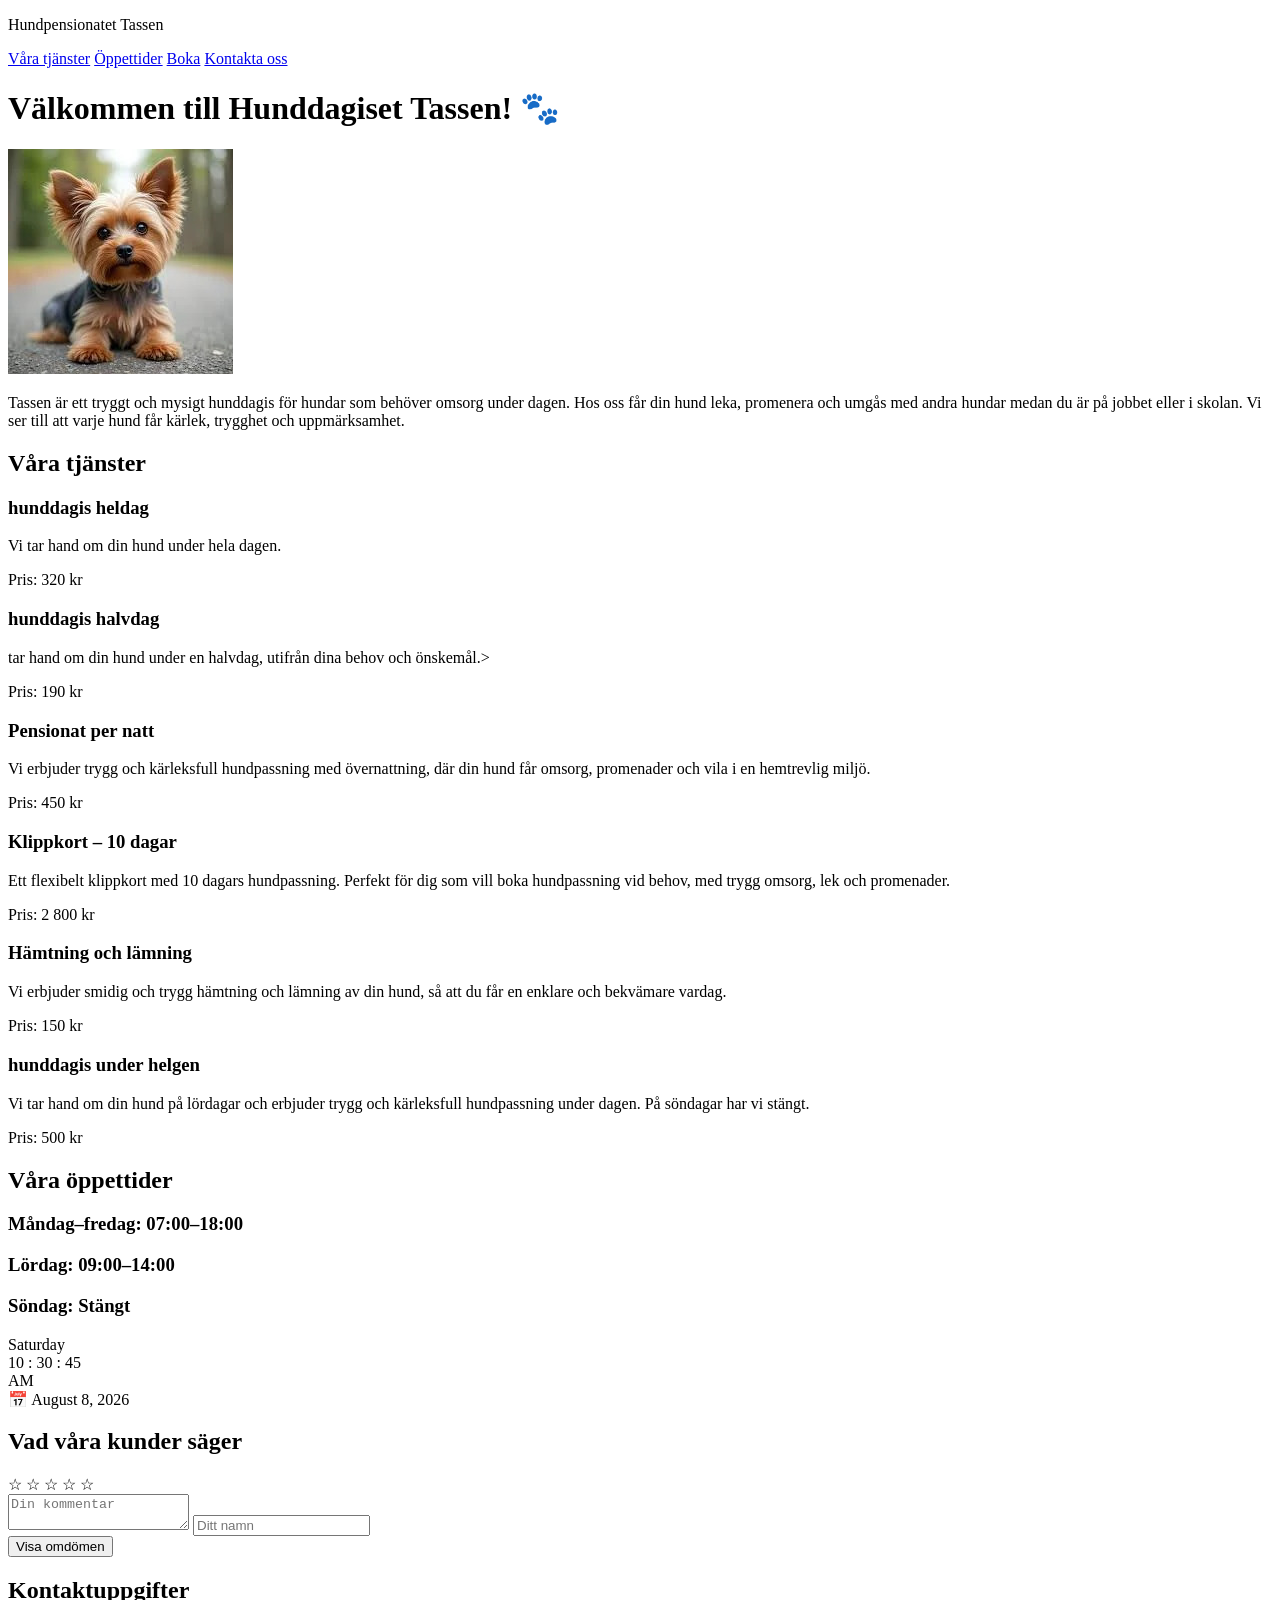
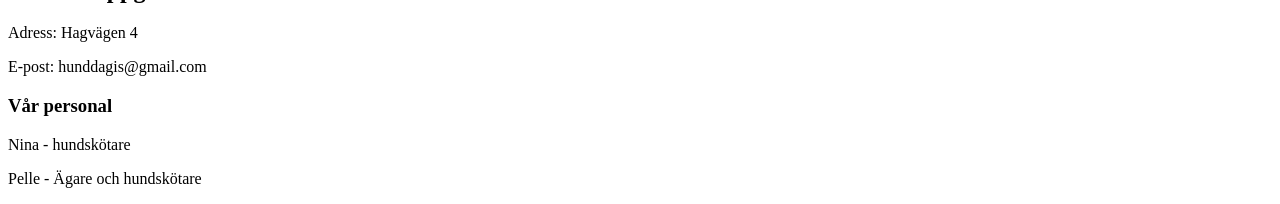
<file: index.html>
<!DOCTYPE html>
<html lang="sv">
<head>
    <meta charset="UTF-8">
    <meta name="viewport" content="width=device-width, initial-scale=1.0">
    <title>Hundpensionatet Tassen</title>
</head>
<body>

        <header>

          <p>Hundpensionatet Tassen</p>

           <nav>
               <div class="menu">
                    <a href="#tjanster">Våra tjänster</a>
                    <a href="#oppettider">Öppettider</a>
                    <a href="boka.html" target="_blank">Boka</a>
                    <a href="#kontakt">Kontakta oss</a>
                </div>
       
            </nav>
       </header>

      <h1 class="h1">Välkommen till Hunddagiset Tassen! 🐾</h1>

      <img class="img" src="../images/shopping.jpg" alt="En söt hund">

   
      <p class="intro">  
        Tassen är ett tryggt och mysigt hunddagis för hundar som behöver omsorg under dagen. Hos oss får din hund leka, 
        promenera och umgås med andra hundar medan du är på jobbet eller i skolan. Vi ser till att varje hund får kärlek, 
        trygghet och uppmärksamhet.
      </p>

        <section id="tjanster">
         <h2 class="h2">Våra tjänster</h2>



         <div class="tjanst-grid">
            <div class="tjanst">
               <h3>hunddagis heldag</h3>

               <p>
                  Vi tar hand om din hund under hela dagen.
               </p>
               <p>Pris: 320 kr</p>

            </div>

            <div class="tjanst">
                 <h3>hunddagis halvdag </h3>
                 <p> tar hand om din hund under en halvdag, utifrån dina behov och önskemål.></p>
                 <p>Pris: 190 kr</p>
            </div>


            <div class="tjanst">
                <h3>Pensionat per natt</h3>
                <p>Vi erbjuder trygg och kärleksfull hundpassning med övernattning, där din hund får omsorg, promenader och vila i en hemtrevlig miljö.</p>
                <p>Pris: 450 kr</p>
            </div>

            <div class="tjanst">
                 <h3>Klippkort – 10 dagar</h3>
                 <p>Ett flexibelt klippkort med 10 dagars hundpassning. Perfekt för dig som vill boka hundpassning vid behov, med trygg omsorg, lek och promenader.</p>
                 <p>Pris: 2 800 kr</p>
            </div>

            <div class="tjanst">
                 <h3>Hämtning och lämning</h3>
                 <p>Vi erbjuder smidig och trygg hämtning och lämning av din hund, så att du får en enklare och bekvämare vardag.</p>
                 <p>Pris: 150 kr</p>
            </div>

            <div class="tjanst">
                <h3>hunddagis under helgen</h3>
                <p>Vi tar hand om din hund på lördagar och erbjuder trygg och kärleksfull hundpassning under dagen. På söndagar har vi stängt.</p>
                <p>Pris: 500 kr</p>
            </div>

         </div>

        </section>




    <main class="clock-container">


        <!-- Clock Card -->
        <section class="clock-card">

            <section>

         
               <div id="oppettider">
                   <h2>Våra öppettider</h2>

                   <h3>Måndag–fredag: 07:00–18:00</h3>
                   <h3>Lördag: 09:00–14:00</h3>
                   <h3>Söndag: Stängt</h3>
               </div>

            </section>

                <!-- Day Indicator -->
               <div class="day-indicator">
                   <span class="day-dot"></span>
                   <span id="day">Saturday</span>
               </div>

                <!-- Digital Time -->
               <div class="time-wrapper">

                   <div class="time" id="time">
                      <span id="hours">10</span>
                      <span class="separator">:</span>
                      <span id="minutes">30</span>
                      <span class="separator">:</span>
                      <span id="seconds">45</span>
                    </div>
 
                  <!-- AM / PM -->
                   <span class="ampm" id="ampm">AM</span>

                </div>

                    <!-- Date -->
                   <div class="date-wrapper">
                     <span class="calendar-icon">📅</span>
                     <span id="date">August 8, 2026</span>
                   </div>

                   <div class="opening-status">
                     <span id="status-dot"></span>
                     <span id="status-text"></span>
                    </div>

        </section>
       
    </main>

    <section class="omdomen">
          <h2>Vad våra kunder säger</h2>
               
    
            <div id="betyg">
               <span>☆</span>
               <span>☆</span>
               <span>☆</span>
               <span>☆</span>
               <span>☆</span>
            </div>

             
        <div class="omdomen-grid">
                   
                     
                <label for="kommentar"></label>
                <textarea name="kommentar" id="kommentar" placeholder="Din kommentar" required ></textarea>
                
                <label for="namn"></label>
                <input type="text" name="namn" id="namn" placeholder="Ditt namn">
                    


                <div id="omdomen-item">


              
                 
                 </div>
                
        </div>

            <div id="visa-omdomen">

              <button id="knapp-omdomen">Visa omdömen</button>

            </div>

              
           

    </section> 

    <footer id="kontakt">
       <h2>Kontaktuppgifter</h2>

        <p>Adress: Hagvägen 4</p>
        <p>E-post: hunddagis@gmail.com</p>
      <h3>Vår personal</h3>
       <p>Nina - hundskötare</p>
       <p>Pelle - Ägare och hundskötare</p>
   </footer>






</body>
</html>
</file>
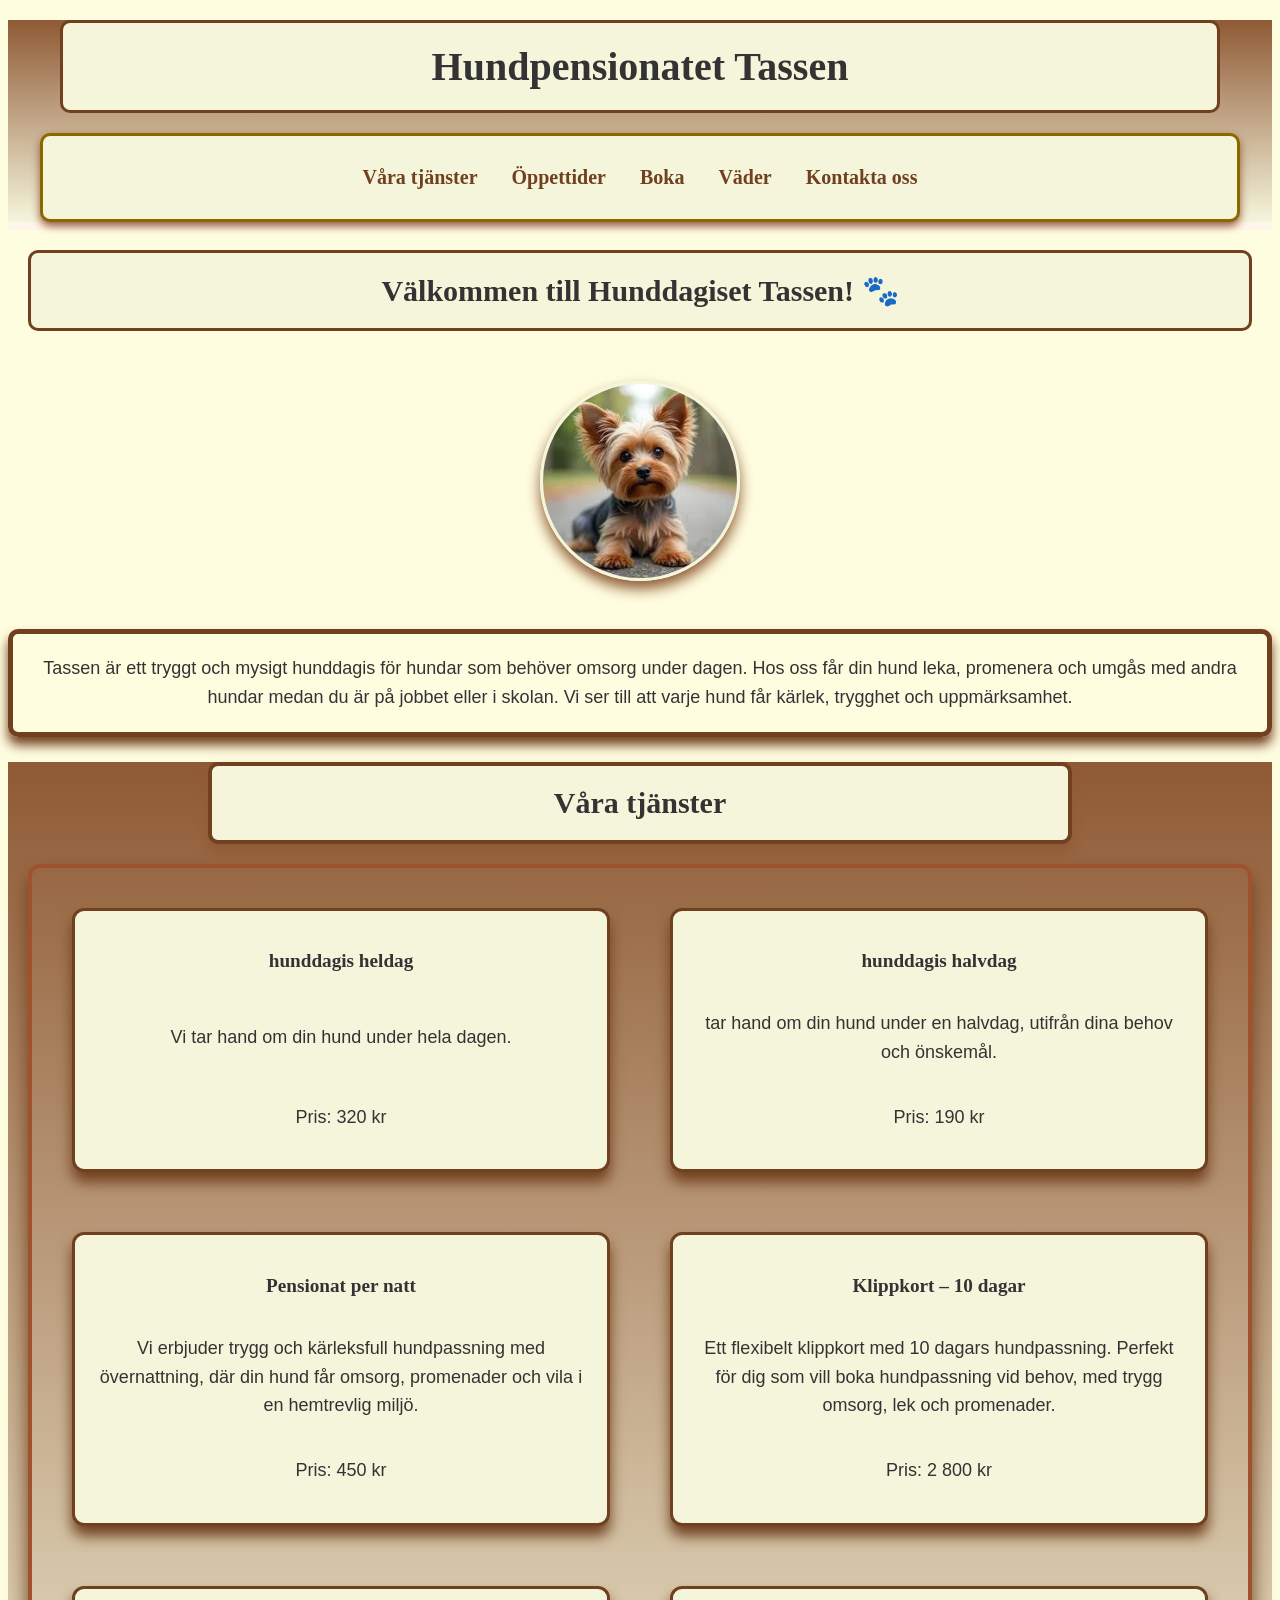
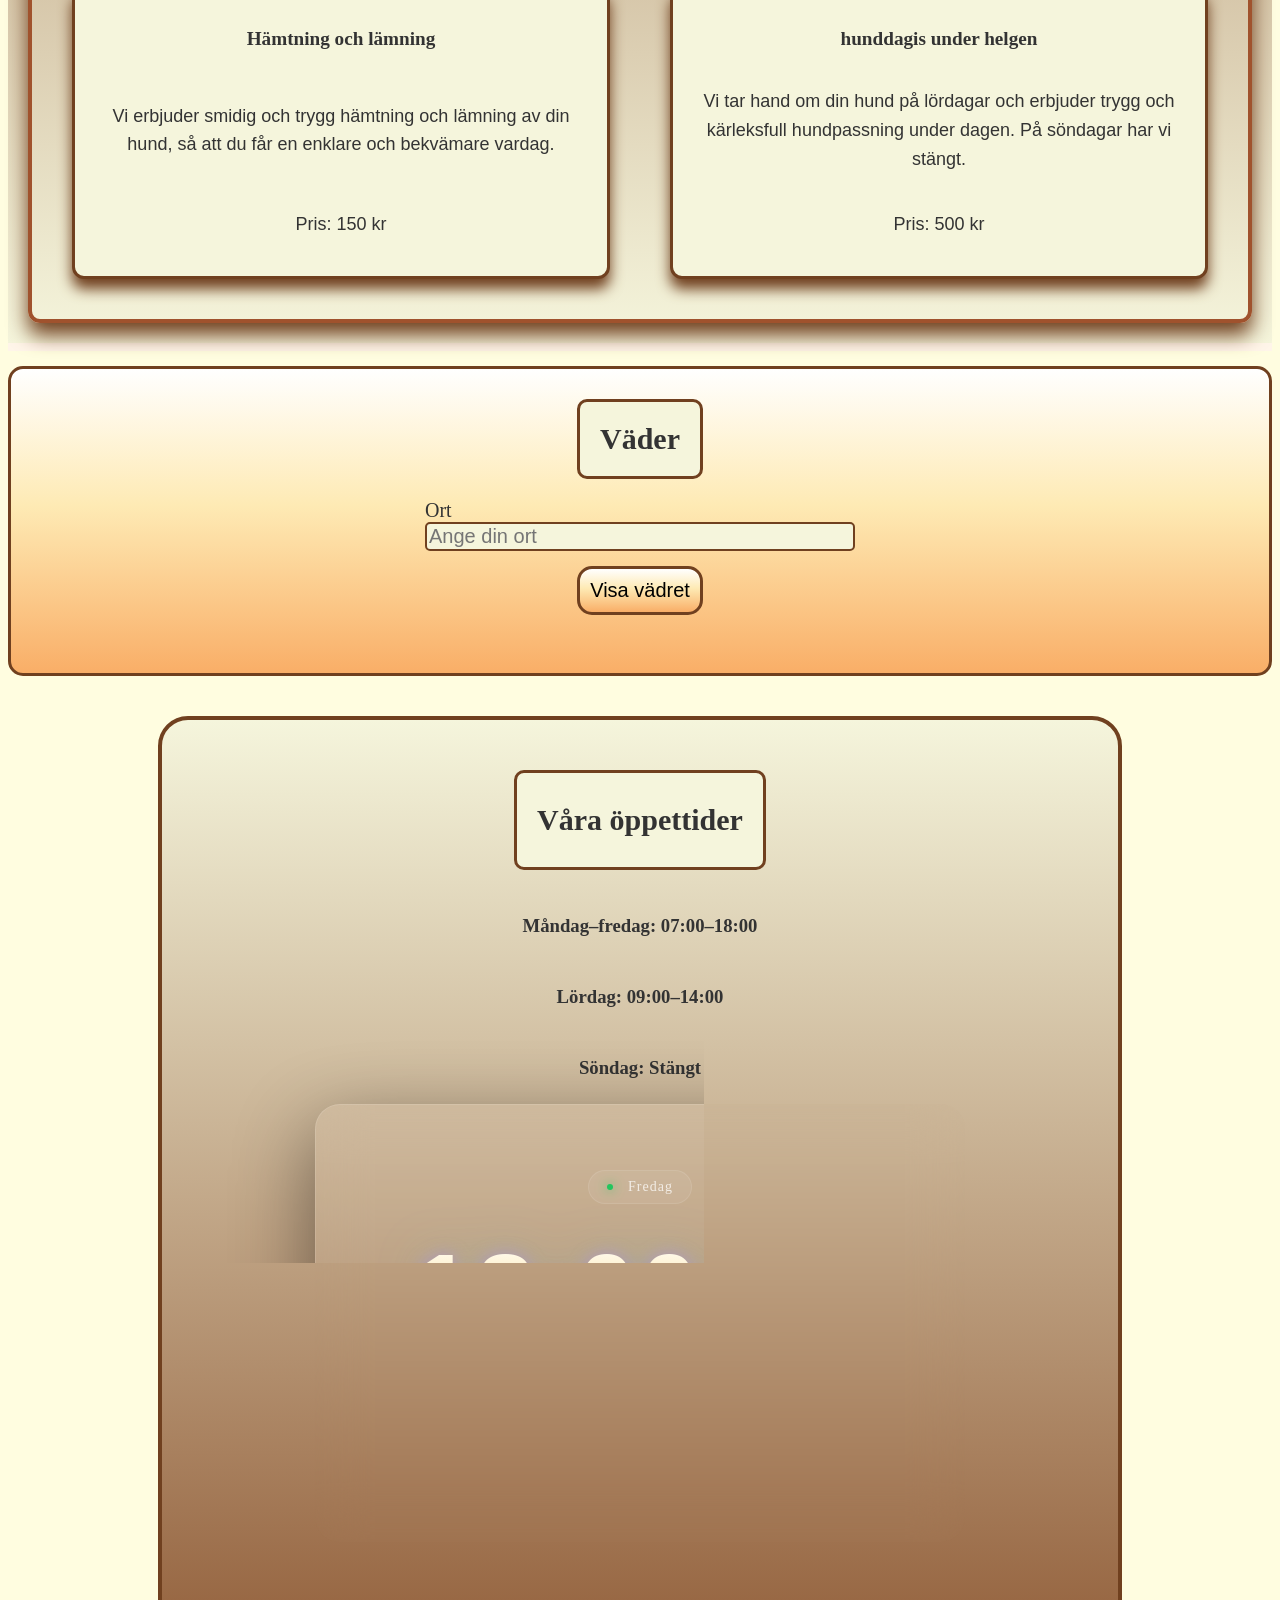
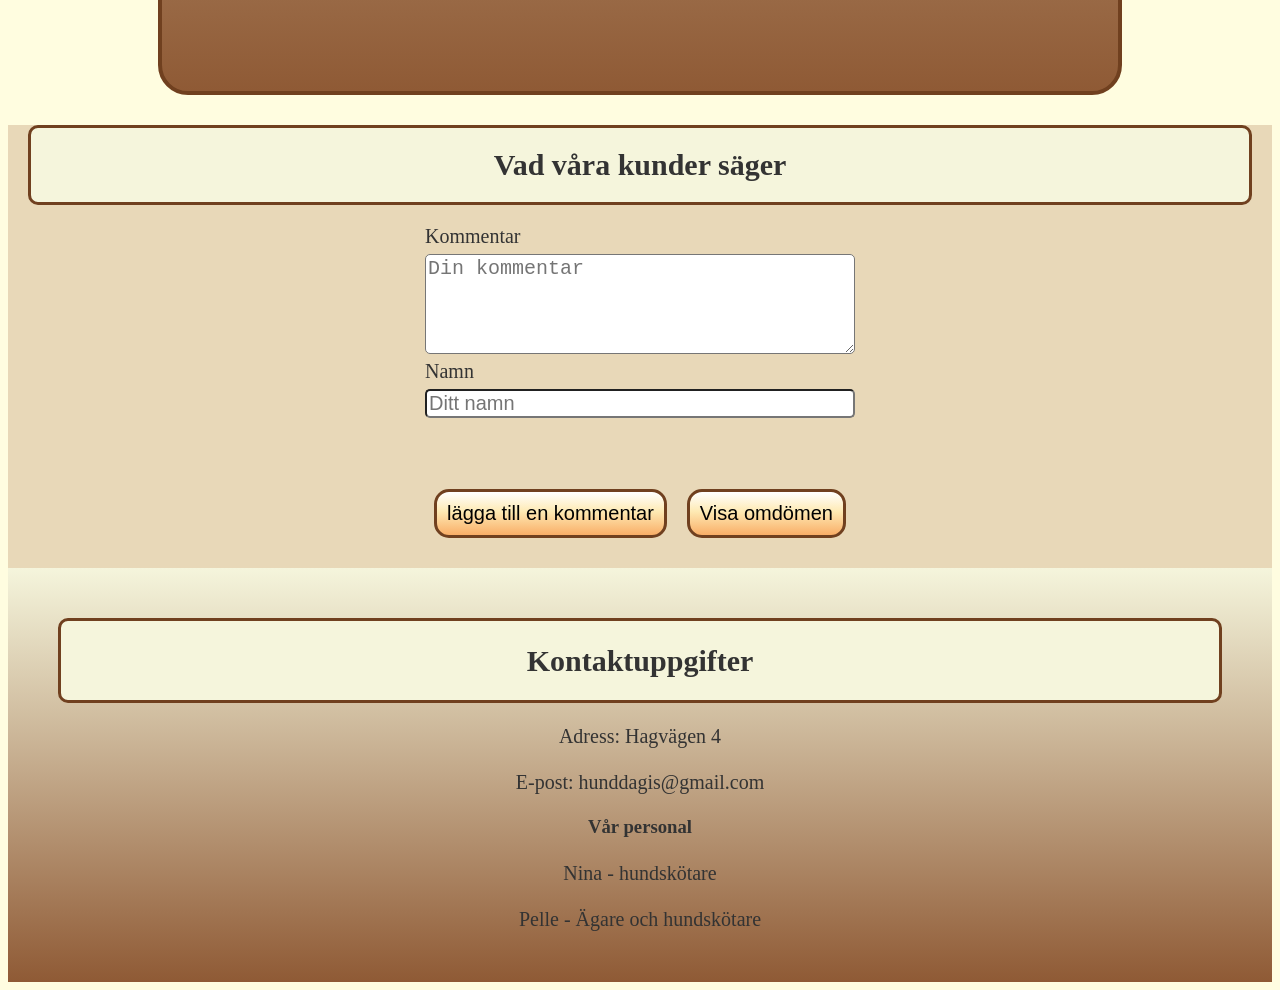
<file: HTML/index.html>
<!DOCTYPE html>
<html lang="sv">
<head>
    <meta charset="UTF-8">
    <meta name="viewport" content="width=device-width, initial-scale=1.0">
    <title>Hundpensionatet Tassen</title>
    <link rel="stylesheet" href="../CSS/style.css">
    <script src="../JavaScript/app.js" defer></script>
</head>
<body>
      

       
        <header class="header" >
           <nav>
                <div class="container">
                   <h1>Hundpensionatet Tassen</h1>
                

                  <div class="menu">
                       <a href="#tjanster">Våra tjänster</a>
                       <a href="#oppettider">Öppettider</a>
                       <a href="boka.html" target="_blank">Boka</a>
                       <a href="#vader">Väder</a>
                       <a href="#kontakt">Kontakta oss</a>
                   </div>
                </div>
       
            </nav>

            


       </header>

            <h2 class="h2">Välkommen till Hunddagiset Tassen! 🐾</h2>
       
        <div class="hundbild">
            <img  src="../images/shopping.jpg" alt="En söt hund">
        </div>
    
   
      <p class="intro">  
        Tassen är ett tryggt och mysigt hunddagis för hundar som behöver omsorg under dagen. Hos oss får din hund leka, 
        promenera och umgås med andra hundar medan du är på jobbet eller i skolan. Vi ser till att varje hund får kärlek, 
        trygghet och uppmärksamhet.
      </p>

    


    <main>
        <section id="tjanster">
         <h2 class="h2-tjanster">Våra tjänster</h2>



         <div class="tjanst-grid">
            <div class="tjanst">
               <h3>hunddagis heldag</h3>

               <p>
                  Vi tar hand om din hund under hela dagen.
               </p>
               <p>Pris: 320 kr</p>

            </div>

            <div class="tjanst">
                 <h3>hunddagis halvdag </h3>
                 <p> tar hand om din hund under en halvdag, utifrån dina behov och önskemål.</p>
                 <p>Pris: 190 kr</p>
            </div>


            <div class="tjanst">
                <h3>Pensionat per natt</h3>
                <p>Vi erbjuder trygg och kärleksfull hundpassning med övernattning, där din hund får omsorg, promenader och vila i en hemtrevlig miljö.</p>
                <p>Pris: 450 kr</p>
            </div>

            <div class="tjanst">
                 <h3>Klippkort – 10 dagar</h3>
                 <p>Ett flexibelt klippkort med 10 dagars hundpassning. Perfekt för dig som vill boka hundpassning vid behov, med trygg omsorg, lek och promenader.</p>
                 <p>Pris: 2 800 kr</p>
            </div>

            <div class="tjanst sista-kortet">
                 <h3>Hämtning och lämning</h3>
                 <p>Vi erbjuder smidig och trygg hämtning och lämning av din hund, så att du får en enklare och bekvämare vardag.</p>
                 <p>Pris: 150 kr</p>
            </div>

           <div class="tjanst">
                <h3>hunddagis under helgen</h3>
                <p>Vi tar hand om din hund på lördagar och erbjuder trygg och kärleksfull hundpassning under dagen. På söndagar har vi stängt.</p>
                <p>Pris: 500 kr</p>
            </div>  

         </div>

        </section>

    </main>

        <section id="vader" class="visa-vader">
            <h2>Väder</h2>

            <label for="ort">Ort</label>
            <input type="text" name="ort" id="ort" placeholder="Ange din ort" required>
            <button id="vader">Visa vädret</button>
            <p id="resultat"></p>
        </section>


    <main>
        <!-- class="clock-container" -->


        <!-- Clock Card -->
        <section class="clock-card">

            <section>

         
               <div id="oppettider">
                   <h2>Våra öppettider</h2>

                   <h3>Måndag–fredag: 07:00–18:00</h3>
                   <h3>Lördag: 09:00–14:00</h3>
                   <h3>Söndag: Stängt</h3>
               </div>

            </section>

             <section class="klocka">

             

                <!-- Day Indicator -->
               <div class="day-indicator">
                   <span class="day-dot"></span>
                   <span id="day">Lördag</span>
               </div>

                <!-- Digital Time -->
               <div class="time-wrapper">

                   <div class="time" id="time">
                      <span id="hours">10</span>
                      <span class="separator">:</span>
                      <span id="minutes">30</span>
                      <span class="separator">:</span>
                      <span id="seconds">45</span>
                    </div>
                    
                </div>

                    <!-- Date -->
                   <div class="date-wrapper">
                     <span class="calendar-icon">📅</span>
                     <span id="date">Augusti 8, 2026</span>
                   </div>

                   <div class="opening-status">
                     <span id="status-dot"></span>
                     <span id="status-text"></span>
                    </div>

                    </section>

        </section>
       
    </main>

    <section class="omdomen">
          <h2>Vad våra kunder säger</h2>
               
    

             
        <div class="omdomen-grid">
                   
                     
                <label for="kommentar">Kommentar</label>
                <textarea name="kommentar" id="kommentar" placeholder="Din kommentar" required ></textarea>
                
                <label for="namn">Namn</label>
                <input type="text" name="namn" id="namn" placeholder="Ditt namn">
                    


                <div id="omdomen-item">


              
                 
                 </div>
                
        </div>

            <div id="visa-omdomen">

              <button id="lägg-till">lägga till en kommentar</button>

              <button id="knapp-omdomen">Visa omdömen</button>

            </div>

              
           

    </section> 

    <footer id="kontakt">
       <h2>Kontaktuppgifter</h2>

        <p>Adress: Hagvägen 4</p>
       <p>E-post: hunddagis@gmail.com</p>
       <h3>Vår personal</h3>
       <p>Nina - hundskötare</p>
       <p>Pelle - Ägare och hundskötare</p>
   </footer>






</body>
</html>
</file>
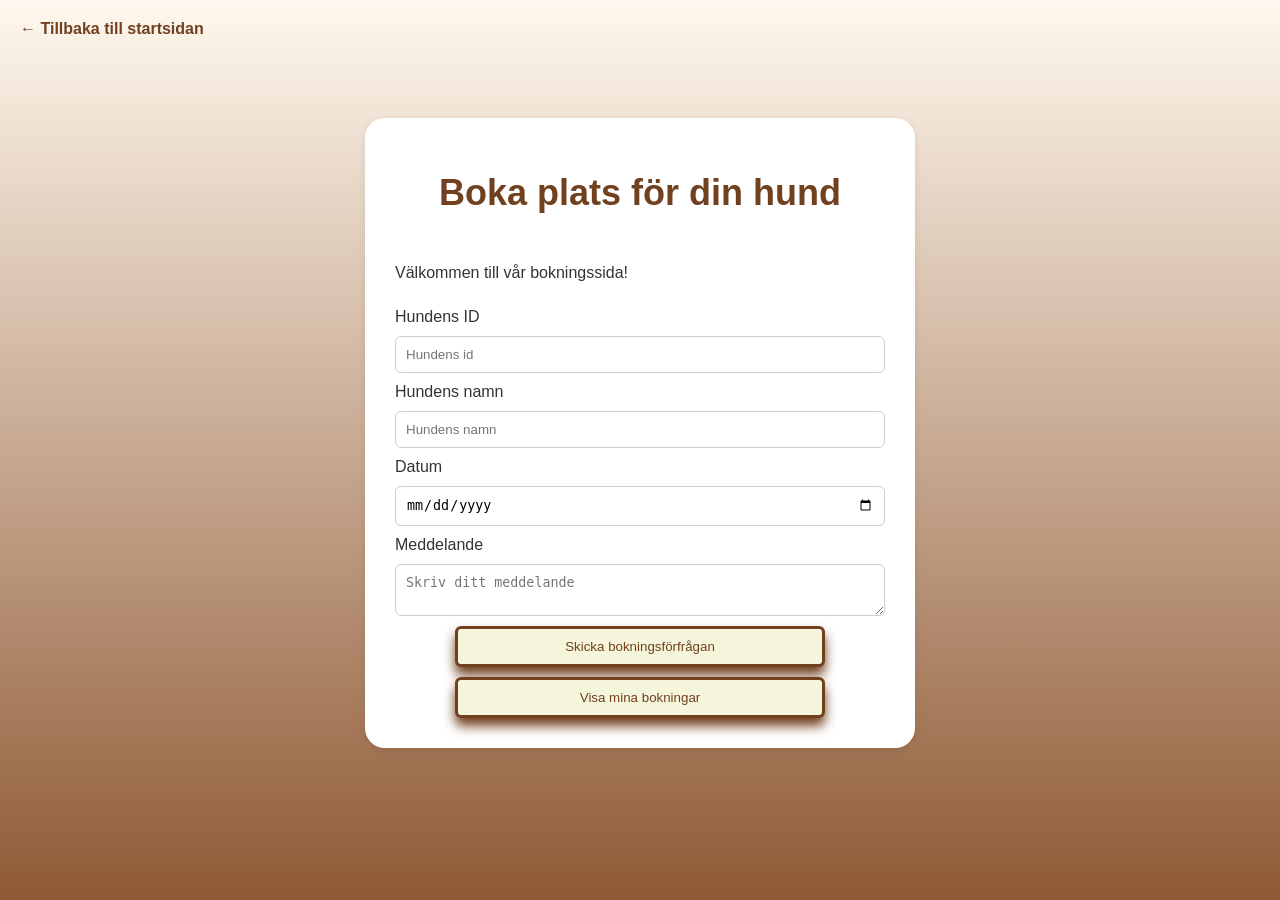
<file: HTML/boka.html>
<!DOCTYPE html>
<html lang="sv">
<head>
    <meta charset="UTF-8">
    <meta name="viewport" content="width=device-width, initial-scale=1.0">
    <title>Boka - Hundpensionatet Tassen</title>
    <link rel="stylesheet" href="../CSS/boka.css">
    <script src="../JavaScript/boka.js" defer></script>
</head>
<body>

    <a href="index.html" class="tillbaka">← Tillbaka till startsidan</a>

    <form id="form">

        <h1>Boka plats för din hund</h1>

         <p>Välkommen till vår bokningssida!</p>

    
        
         <label for="id">Hundens ID</label>
         <input type="text" name="id" id="id" placeholder="Hundens id" required>

        <label for="hund">Hundens namn</label>
        <input type="text" name="hund" id="hund" placeholder="Hundens namn" required>

        

   
       
    
 

    
         <label for="datum">Datum</label>
         <input type="date" id="datum" name="datum"  required>

           



           <label for="meddelande">Meddelande</label>
           <textarea  name="meddelande" id="meddelande"  placeholder="Skriv ditt meddelande"></textarea>


           <button type="submit" id="min-knapp">Skicka bokningsförfrågan</button>
         

           
           <button type="button" id="visa-knapp">Visa mina bokningar</button>
           
    

    
  

    </form>
     <ul id="lista">

     </ul>
   
</body>
</html>
</file>
<file: CSS/style.css>
*,
*::before,
*::after {
  box-sizing: border-box;
}


:root {
    --beige: #f5f5dc;
    --brun: #70401F;
}

body {
   
    background-color: #FFFDE0;
    color: #333;
}

 h1 {

    font-size: 40px;
    text-align: center;
    background-color: var(--beige);
    padding: 20px;
    margin: 20px;
    border: 3px solid var(--brun);
    border-radius: 10px;
}

h2{
    font-size: 30px;
    text-align: center;
    background-color: var(--beige);
    padding: 20px;
    margin: 20px;
     border: 3px solid var(--brun); 
    border-radius: 10px;
}

.menu{
    background-color: var(--beige);
    padding: 15px;
    text-align: center;
    border-radius: 10px;
    box-shadow: 0 4px 8px #8f5a35;
    border: 3px solid rgb(139, 104, 0);

}

.menu a{
    color: var(--brun);
    text-decoration: none;
    margin: 15px;
   

}

.menu a:hover {
    color:sandybrown;
    transform: scale(1.1);
}

.menu a {
    display: inline-block;
    transition: transform 1s ease;
    cursor: pointer;
    font-size: 20px;
    font-weight: bold;
}

.menu a:focus-visible {
    outline: 3px solid var(--brun);
    outline-offset: 4px;
}


.hundbild {
   max-width: 100%;
    height: auto;
    display: flex;
    justify-content: center;
  
   
}

.hundbild img {
    width: 200px;
    height: 200px;
    object-fit: cover;
    border-radius: 50%;
    box-shadow: 0 8px 14px #8f5a35;
    border: 3px solid #f5f5dc;
    margin: 30px 0;
}

.intro {
    line-height: 1.6;
    font-family: Arial, Helvetica, sans-serif;
    font-size: large;
    text-align: center;
    padding: 20px;
    border: 5px solid var(--brun);
    border-radius: 10px;
    box-shadow: 0 8px 12px var(--brun);
}

.tjanst {
  background-color: var(--beige);
  padding: 20px;
  margin: 20px;
  border: 3px solid var(--brun);
  border-radius: 12px;
  box-shadow: 0 10px 14px  var(--brun);
  transition: transform 0.3s ease;
  cursor: pointer;

   display: flex;
   flex-direction: column;
   justify-content: space-between;
}

.tjanst:hover {
    transform: translateY(-5px);
}
.tjanst p {
   line-height: 1.6;
    font-family: Arial, Helvetica, sans-serif;
    font-size: large;
    text-align: center; 
}
.h2-tjanster{
    margin-top:25px;
    margin-left: 200px;
    margin-right: 200px;
    border: 4px solid var(--brun);
    box-shadow: 0 8px 12px #8f5a35;
}

.tjanst h3{
    text-align: center;
    font-size: larger;
    font-style:inherit;
  
}

.tjanst-grid{
    display: grid;
    grid-template-columns: repeat(2, 1fr);
    gap: 20px;
    padding: 20px;
    margin: 20px;
    border: 4px solid sienna ;
    border-radius: 12px;
    box-shadow: 0 12px 20px var(--brun);
    margin-top: 10px;

}

@media (max-width: 600px) {
    .tjanst-grid {
        grid-template-columns: 1fr;
    }

    .tjanst {
        margin: 5px;
    }

    .h2-tjanster {
        margin-left: 15px;
        margin-right: 15px;
    }
}

#oppettider{
    
    display: flex;
    justify-content: center;
    align-items: center;
    flex-direction: column;
    line-height: 1.8;  
  
}

.day-indicator{
   display: inline-flex;
    align-items: center;
    gap: 10px;
    padding: 8px 18px;
    border-radius: 50px;
    background: rgba(255, 255, 255, 0.06);
    border: 1px solid rgba(255, 255, 255, 0.1);
    color: rgba(255, 255, 255, 0.75);
    font-size: 14px;
    font-weight: 500;
    letter-spacing: 1px;
    margin-bottom: 35px;
    margin-top: 35px;
    

}

.day-dot {
    width: 6px;
    height: 6px;
    border-radius: 50%;
    background: #22c55e;
    box-shadow: 0 0 12px #22c55e;
    animation: pulseDot 1.8s infinite;
    margin-right: 5px;
}


.time {
    display: flex;
    justify-content: center;
    align-items: center;
    font-family: 'Orbitron', sans-serif;
    font-size: clamp(55px, 10vw, 105px);
    font-weight: 600;
    line-height: 1;
    letter-spacing: 4px;
    background: linear-gradient(180deg, #ffffff, #feeab4 45%, #f9ae67);
    background-clip: text;
    -webkit-background-clip: text;
    -webkit-text-fill-color: transparent;
    filter: drop-shadow(0 0 8px rgba(167, 139, 250, 0.5)) drop-shadow(0 0 25px rgba(34, 211, 238, 0.2));
}

.separator {
    
    animation: blinkSeparator 1s infinite;
}


.time-wrapper {
    display: flex;
    justify-content: center;
    align-items: center;
    gap: 10px;
}

.date-wrapper {
    margin-top: 35px;
    display: inline-flex;
    align-items: center;
    gap: 10px;
    padding: 12px 22px;
    border-radius: 14px;
    background: rgba(255, 255, 255, 0.04);
    border: 1px solid rgba(255, 255, 255, 0.08);
    color: rgba(255, 255, 255, 0.7);
    font-size: 15px;
    letter-spacing: 0.5px;
}

.calendar-icon {
    font-size: 17px;
}

.clock-card{
    display: flex;
    justify-content: center;
    align-items: center;
    flex-direction: column;
    border: 4px solid var(--brun);
    border-radius: 30px;
    background-color: var(--beige);
    padding: 30px 0;
    padding-bottom: 150px;
    margin: 0 150px;
    margin-top: 40px;
    background: linear-gradient(#f5f5dc, #8f5a35);
   

}

.klocka{
     width: min(650px, 100%);
    padding: 30px 25px;
    text-align: center;
    background: rgba(255, 255, 255, 0.06);
    border: 1px solid rgba(255, 255, 255, 0.12);
    border-radius: 25px;
    backdrop-filter: blur(25px);
    box-shadow: 0 25px 80px rgba(0, 0, 0, 0.45);
    position: relative;
    overflow: hidden;
   
}

.klocka:hover {
    transform: translateY(-8px);
    box-shadow: 0 35px 100px rgba(0, 0, 0, 0.55),
        0 0 40px rgba(124, 58, 237, 0.12),
        inset 0 1px 1px rgba(255, 255, 255, 0.1);
}



.klocka::before {
    content: "";
    position: absolute;
    width: 180px;
    height: 100%;
    top: 0;
    left: -250px;
    background: linear-gradient(90deg, transparent, rgba(255, 255, 255, 0.08), transparent);
    transform: skewX(-20deg);
    animation: cardShine 5s infinite;
}

.omdomen {
    background-color: #E8D8B8;
    color: #333;
}

.omdomen h2{
    margin-top: 30px;
    
}

#status-dot {
  display: inline-block;
  width: 10px;
  height: 10px;
  border-radius: 50%;
  

}
#status-text{
  display: inline-block;
  font-size: 22px;
}

#betyg{
  display: flex;
  justify-content: center;
  align-items: center;
  gap: 10px;
  margin-bottom: 30px;
  font-size: 50px;

}
   

#visa-omdomen{
  display: flex;
  justify-content: center;
  align-items: center; 
    
}

#knapp-omdomen{
    background: linear-gradient(180deg, #ffffff, #feeab4 45%, #f9ae67);

    border:3px solid var(--brun);
    border-radius: 15px;
    font-size: 20px;
    padding: 10px;
    margin-bottom: 30px;
    
   
}

#lägg-till{
    background: linear-gradient(180deg, #ffffff, #feeab4 45%, #f9ae67);

    border:3px solid var(--brun);
    border-radius: 15px;
    font-size: 20px;
    padding: 10px;
    margin-bottom: 30px;
    margin-right: 20px;
}


#visa-omdomen button:hover {
 background: #feeab4;
}
 .omdomen-grid{
    display: flex;
    justify-content: center;
    align-items: center;
    flex-direction: column;
    gap: 6px;
    margin-bottom: 65px;
 }

 #kommentar{
    height: 100px;
    width: 400px;
    border-radius: 5px;
     display: flex;
    justify-content: flex-start;
     border-radius: 5px;
     margin-bottom: 25px;
     width: 430px;
    margin:  auto;
    text-align: left;
   
    
 }

 #namn{
    display: flex;
    justify-content: flex-start;
     border-radius: 5px;
     margin-bottom: 25px;
     width: 430px;
    margin:  auto;
    text-align: left;
     
    
 }

label {
    display: block;
    width: 430px;
    margin: 0 auto;
    text-align: left;
}

 #omdomen-item{
    display: flex;
    justify-content:center;
    align-items: center;
    flex-direction: column;
    background-color: transparent;

 }

 #omdomen-item p {
    white-space: pre-line;
    margin-bottom: 30px;
     padding-bottom: 20px;
    border-bottom: 1px solid #ddd;
}

.kommentar-ruta {
    background: white;
    border: 6px solid #feeab4;
    border-radius: 20px;
    padding: 15px;
    margin-bottom: 15px;
    width: 320px;
    box-sizing: border-box;

}

#kontakt {
 background: linear-gradient(#f5f5dc, #8f5a35);
  color: #333;
  padding: 30px;
  margin-top: 0px;
  text-align: center;
  line-height: 1.3;
}

#tjanster {
    border-bottom: 8px solid #FFF5E9;
     background: linear-gradient( #8f5a35 , #f5f5dc);
     margin-top: 0;
}

.header{
    border-bottom: 8px solid #FFF5E9;
     background: linear-gradient(#8f5a35 , #f5f5dc);
}

.visa-vader {
    display: flex;
    flex-direction: column;
    align-items: center;
}



#vader{
  
  
   
   background: linear-gradient(180deg, #ffffff, #feeab4 45%, #f9ae67);

    border:3px solid var(--brun);
    border-radius: 15px;
    font-size: 20px;
    padding: 10px;
   
    margin-top: 15px;

     
}



#ort{
    display: flex;
    justify-content: flex-start;
     border-radius: 5px;
     margin-bottom: 25px;
     width: 430px;
    margin:  auto;
    text-align: left;
    background-color: #f5f5dc;
    border: 2px solid var(--brun);

}

.visa-vader h2 {
    width: fit-content;
}

@media (max-width: 600px) {
    .clock-card {
        margin: 20px auto;
        padding: 20px;
        width: 90%;
        box-sizing: border-box;
    }

    .klocka {
        width: 100%;
        box-sizing: border-box;
        padding: 15px;
    }

    .time {
        font-size: clamp(28px, 8vw, 45px);
        letter-spacing: 1px;
    }
}

.container {
    width: 100%;
    max-width: 1200px;
    margin: 0 auto;
}

@media (max-width: 600px) {
    textarea,
    input {
          width: 100%;
        max-width: 100%;
        box-sizing: border-box;
    }
}

@media (max-width: 600px) {
    #kontakt h2 {
        font-size: 24px;
        overflow-wrap: break-word;
    }
}

@media (max-width: 600px) {
    h1 {
        font-size: 32px;
        overflow-wrap: break-word;
    }
}

label {
    font-size: 20px;
}

input,
textarea {
    font-size: 20px;
}

button {
    font-size: 20px;
}

#resultat{
    font-size: 24px;
}

#kontakt p {
    font-size: 20px;
}
</file>
<file: CSS/boka.css>
*,
*::before,
*::after {
  box-sizing: border-box;
}
body {
  margin: 0;
  min-height: 100vh;
  background: linear-gradient( #fff8ee,  #8f5a35 );
  color: #333;
  font-family: Arial, sans-serif;
}

#form{
   display: flex;
   flex-direction: column;
   gap: 10px;
   max-width: 550px;

   padding: 30px;
   margin: 60px auto;
   background-color: white;
   border-radius: 20px;
   box-shadow: 0 3px 10px #00000015;

}

#form input,
#form textarea {
  width: 100%;
  box-sizing: border-box;
  padding: 10px;
  border: 1px solid #ccc;
  border-radius: 6px;
}

#form button{
  box-sizing: border-box;
  padding: 10px;
  border-radius: 6px;
  margin: 0px 60px;
  background-color: #f5f5dc;
  color: #70401F;
  border: 3px solid #70401F;
  box-shadow: 0 8px 12px #70401F;
  cursor: pointer;
 
}

#form button:hover {
    background-color: #e8d8b8;
}

#lista {
  display: block;
  margin: 0 auto;
  /* background: linear-gradient( #fff8ee,  #8f5a35 );*/
  max-width: 400px;
  background-color: white;
  border-radius: 30px;
}

#lista {
  list-style: none;
  padding: 0;
  background: transparent;
}

#lista li {
 background-color: white;
  padding: 15px;
  margin-bottom: 15px;
  border-radius: 15px;

  display: flex;
  align-items: center;
  justify-content: space-between;
  gap: 10px;

   color: #333;
    font-weight: normal;
    font-size: 16px;
    text-align: left;

}

#form h1 {
    font-size: 36px;
    color: #70401F;
    text-align: center;
}

.tillbaka {
    display: inline-block;
    margin: 20px;
    color: #70401F;
    font-weight: bold;
    text-decoration: none;
    transition: color 0.3s ease;

}
.tillbaka:hover {
    color: #a87550;
}

#lista {
    font-size: 20px;
    color: white;
    text-align: center;
    font-weight: bold;
}
</file>
